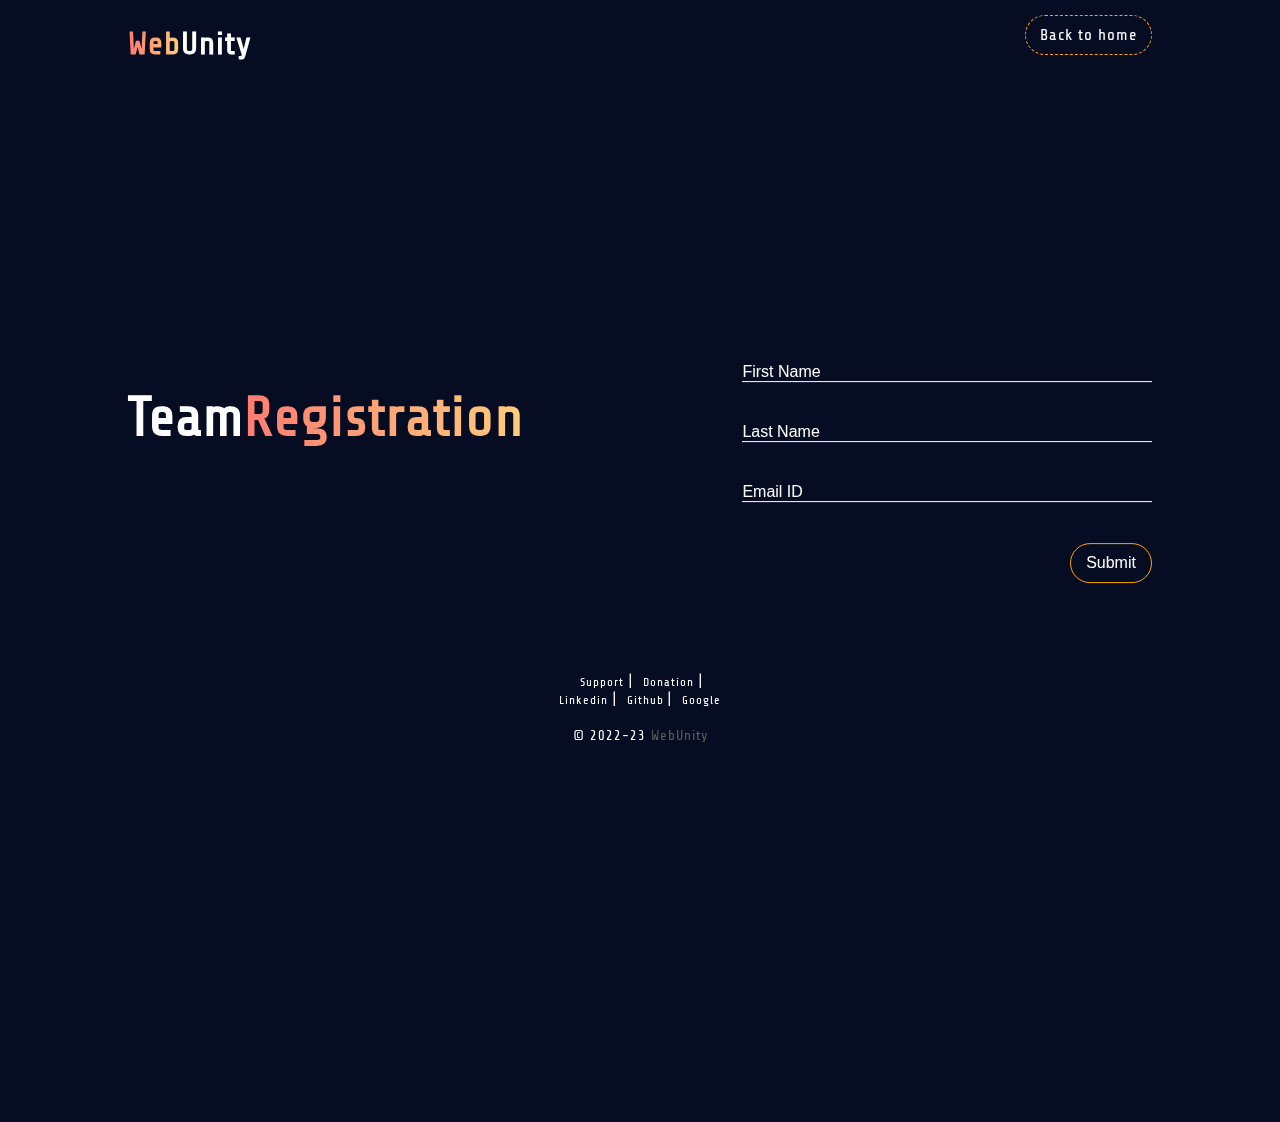
<file: teamreg.html>
<!DOCTYPE html>
<html lang="en">

<head>
    <meta charset="UTF-8">
    <meta http-equiv="X-UA-Compatible" content="IE=edge">
    <meta name="viewport" content="width=device-width, initial-scale=1.0">
    <link rel="stylesheet" href="style.css">
    <script defer src="app.js"></script>
    <title>Webunity - We are Here !!!</title>
</head>

<body class="hidden">
    
    <div class="navbar">

        <h1  class="logo"><span>Web</span>Unity</h1>

        <ul class="regmenunav">
            <li><a href="https://hyperdgx.github.io/Webunity-Updated/" target="_blank">Back to home</a></li>
        </ul>

    </div>

    <div class="reghomepage">
        <div class="entryreg">
            <h1 class="regtext"> Team<span>Registration</span></h1>
            <form class="paraabout" action="#">
                <input type="text" placeholder="First Name">
                <input type="text" placeholder="Last Name">
                <input type="text" placeholder="Email ID">
                <input class="btnreg" type="submit">
            </form>
        </div>
        </div>

        <footer class="regfoot">
            </div>
    
            <div class="bottompage">
                <div class="socialandlink">
                    
                    <div class="footlink">
                        <ul>
                            <a href="#">Support</a>|
                            <a href="#">Donation</a>|
                            <a href="#">Linkedin</a>|
                            <a href="#">Github</a>|
                            <a href="#">Google</a>
                        </ul>
                    </div>
    
                </div>
                <span class="copyrights">&copy; 2022-23 <span>WebUnity</span></span>
            </div>
    
        </footer>
</file>
<file: style.css>
@import url('https://fonts.googleapis.com/css2?family=Share+Tech&display=swap');
*{
    margin: 0;
    padding: 0;
    box-sizing: border-box;
    scroll-behavior: smooth;
}

html, body {
    font-family: 'Share Tech', sans-serif;
    max-width: 100%;
    overflow-x: hidden;
}
.hidden{
    opacity: 0;
    filter: blur(5px);
    transform: translateY(-100%);
    transition: all 1s;
}
.show{
    opacity: 1;
    filter: blur(0);
    transform: translateY(0);
}

.regfoot{
    color: white;
    background-color: #060d22;
    height: 60vh;
}
.reghomepage{

    height: 55vh;
    background-color: #060d22;
    background-position: center;
    background-size: cover;
}
.entryreg{
    position: relative;
    width: 80%;
    display: flex;
    justify-content: space-between;
    left: 50%;
    top: 50vh;
    z-index: 1;
    transform: translate(-50%,-110%);
}
form{
    position: relative;
    top: 100vh;
}
.regtext{
    font-size: 56px;
    top: 15vh;
    position: relative;
}
.regtext span{
    background: linear-gradient(to right, #ff7c71, #ffcd7c);
    -webkit-text-fill-color: transparent;
    -webkit-background-clip: text;
}
form input{
    background-color: transparent;
    border: none;
    position: relative;
    margin-top: 10%;
    outline: none;
    text-align: center;
    width: 100%;
    font-size: 1rem;
    color: #f3ac3a;
    border-bottom: 1px solid white;
    text-align: left;
}
form input::placeholder{
    color: white;
    font-size: 1rem;
    text-align: left;
}
.btnreg{
    text-align: center;
    border: 1px solid orange;
    border-radius: 20px;
    padding: 10px 14px;
    transition: all 0.15s linear;
    color: white;
    text-decoration: none;
    width: 20%;
}
.btnreg:hover{
    color: black;
    transform: scale(1.1);
    background: linear-gradient(to right, #ff7c71, #ffcd7c);
}
body{
    letter-spacing: 1px;
    background-color: #060d22;
    color: white;
}
.logo span{
    background: linear-gradient(to right, #ff7c71, #ffcd7c);
    -webkit-text-fill-color: transparent;
    -webkit-background-clip: text;
}
.navbar{
    display: flex;
    position: relative;
    justify-content: space-between;
    margin: 2% 0;
    padding: 0 10%;
}
.menunav {
    list-style: none;
    position: relative;
    top: 1.5vh;
}
ul{
    list-style: none;
}
.regmenunav li{
    float: left;
    margin-left: 30px;
 }
 .regmenunav li a{
     border: 1px solid orange;
     border-radius: 20px;
     border-style: dashed;
     padding: 10px 14px;
     transition: all 0.3s linear;
     color: white;
     text-decoration: none;
 }
 .regmenunav li a:hover{
     color: black;
     background: linear-gradient(to right, #ff7c71, #ffcd7c);
 }
.menunav li{
   float: left;
   margin-left: 30px;
}
.menunav li a{
    border: 1px solid orange;
    border-radius: 20px;
    border-style: dashed;
    padding: 10px 14px;
    transition: all 0.3s linear;
    color: white;
    text-decoration: none;
}
.menunav li a:hover{
    color: black;
    background: linear-gradient(to right, #ff7c71, #ffcd7c);
}
.entrytext span{
    background: linear-gradient(to right, #ff7c71, #ffcd7c);
    -webkit-text-fill-color: transparent;
    -webkit-background-clip: text;
}
.entrytext{
    font-size: 56px;
}
.entrytext2{
    font-size: 48px;
}
.entrybox{
    position: relative;
    width: 80%;
    display: flex;
    justify-content: space-between;
    left: 50%;
    top: 50vh;
    z-index: 1;
    transform: translate(-50%,-150%);
}
.entrybox2{
    position: relative;
    width: 80%;
    display: flex;
    justify-content: space-between;
    left: 50%;
    top: 50vh;
    transform: translate(-50%,-50%);
}
.paraabout{
    width: 40%;
    position: relative;
    top: 8vh;
    text-align: right;

}
.paraabout2{
    margin-bottom: 2%;
    font-size: 15px;
}
.one1t{
    background: linear-gradient(to right, #c44eac, #3282f6);
    -webkit-text-fill-color: transparent;
    -webkit-background-clip: text;
    margin-bottom: 1%;
    font-size: 18px;
}
.one12{
    background: linear-gradient(to right, #c44eac, #3282f6);
    -webkit-text-fill-color: transparent;
    -webkit-background-clip: text;
}
.tabling{
    width: 40%;
}
.homepage{
    
    height: 98.5vh;
    background-color: #060d22;
    background-position: center;
    background-attachment: scroll;
    background-size: cover;
}
.detailpage{
    background-color: #fff;
    height: 100vh;
    color: #060d22;
}
.entrytext3{
    text-align: center;
    top: 20vh;
    position: relative;
}
.lastpage{
    height: 100vh;
    background-color: #060d22;
    background-position: bottom;
    background-attachment: scroll;
    background-size: cover;
}
.spnp{
    background: linear-gradient(to right, #ffcd7c, #ff7c71);
    -webkit-text-fill-color: transparent;
    -webkit-background-clip: text;
}
.cards{
    display: flex;
    justify-content: space-between;
    width: 75%;
    position: relative;
    top: 50vh;
    color: #d6cece;
    left: 50%;
    transform: translate(-50%,-50%);
    text-align: center;
}
.card1{
    width: 30%;
    background-color: rgba(216, 203, 203, 0.116);
    padding: 20px 22px;
    height: 40vh;
    color: #d6cece;
    border-radius: 10px;
    transition: all linear 0.2s;
}
.card1:hover{
    background-color: #45484e;
    transform: scale(1.05);
}
.postofmem{
    font-style: italic;
    font-size: 14px;
    color: rgba(151, 145, 145, 0.582);
}
.linemem{
    font-style: oblique;
    margin-top: 10%;
    transition: all linear 0.2s;
    color: rgba(141, 142, 146, 0.788);
}
.card1:hover .linemem{
    color: rgba(255, 255, 255, 0.719);
}
.card1:hover .membername1{
    color: white;    
}
.card1:hover .postofmem{
    color: #868383;
}
.card1:hover img{
    filter: none;
}
.membername1{
    margin-top: 2%;
    transition: all linear 0.2s;
    font-weight: 600;
    color: rgba(204, 192, 192, 0.514);
}
.cards img{
    transition: all 0.2s linear;
    margin-top: 10%;
    border-radius: 50%;
    filter: grayscale();
}
.cards img:hover{
    filter: none;
}
.homefoot{
    height: 50vh;
    color: white;
    background-color: #060d22;
}
.getstar{
    background: linear-gradient(to right, #f3ac3a, #fd5040);
    color: white;
    height: 20vh;
    font-size: 14px;
}
.getstar h1{
    margin-left: 10%;
    display: flex;
    justify-content: space-between;
    position: relative;
    top: 5vh;
}
.btnhai{
    width: 15%;
    border-radius: 25px;
    text-decoration: none;
    position: relative;
    color: white;
    text-align: center;
    background-color: transparent;
    padding: 16px 14px;
    font-size: 18px;
    border: 3px solid white;
    margin-right: 18%;
    transition: all linear 0.2s;
}
.btnhai:hover{
    opacity: 50%;
    transform: scale(1.05);
    color: black;
    border: 3px solid black;
}
.bottompage{
    text-align: center;
    height: 30vh;
}
.footlink{
    width: 15%;
    position: relative;
    left: 50%;
    top: 12vh;
    transform: translate(-50%,-50%);
}
.footlink ul a{
    text-decoration: none;
    margin: 0 2%;
    color: white;
    text-align: center;
    font-size: 12px;
}
.copyrights{
    text-align: center;
    font-size: 14px;
    top: 12vh;
    position: relative;
}
.soocial{
    position: relative;
    top: 6vh;
    margin: 0 12px;
}
.soocial img{
    transition: all 0.1s linear;
}
.soocial img:hover{
    transform: scale(1.05);
    filter: brightness(50%);
}
.copyrights span{
    color: #615d5d;
    cursor: pointer;
}



@media only screen and (max-width: 800px) {

    .logo{
        margin: 40px 20px;
        font-size: 3rem;
        text-align: center;
      
        
    }
    .entryreg{
        display: block;
    }
    .btnreg{
        position: relative;
        margin-top: 20%;
        width: 50%;
    }
    .regtext{
        display: block;
        top: 0;
        text-align: center;
        margin: auto;
        font-size: 2.5rem;
        position: relative;
        
    }
    .logo span{
        color: white;
    }
    .navbar{
        display: inline;
        
        position: relative;

    }
    body{
         background-color: #060d22;
        background-size: cover;
        background-position: center;
        background-repeat: no-repeat;
        overflow-x: hidden;
        
    }
    .reghomepage{
        background-image: none;
        box-shadow: none;
        color: white;
        height: 50vh;
    }
    .homepage{
        background-image: none;
        box-shadow: none;
        color: white;
    }
    .homepage span{
        color: orange;
    }
    .menunav ul{
        list-style: none;
    }
    .detailpage{
        box-shadow: none;
    }
    .regmenunav li a{
        color: white;
        text-decoration: none;
        position: relative;
        top: 110vh;
        border-radius: 20px;
        border: 1px solid orange;
        padding: 3% 10%;
        border-style: dashed;
    }
    .regmenunav li a:hover{
        padding: 3% 12%;

    }
    .regmenunav li{
        display: block;
        float: none;
        text-align: center;
        margin: auto;
        margin-bottom: 10%;
        width: auto;
        position: relative;
    }
    .menunav li a{
        color: white;
        border: 1px solid orange;
        padding: 3% 10%;
        border-style: dashed;

    }
    .menunav li a:hover{
        padding: 3% 12%;

    }
    .menunav li{
        display: block;
        float: none;
        text-align: center;
        margin: auto;
        margin-bottom: 10%;
        width: auto;
        position: relative;
    }
    .entrybox{
        display: inline-block;
        text-align: center;
        margin: auto;
        top: 90vh;
        position: relative;
    }
    .entrybox2{
        display: inline-block;
        text-align: center;
        margin: auto;
        top: 50vh;
        position: relative;
    }
    .paraabout{
        display: block;
        text-align: center;
        margin: auto;
        width: 80%;
        position: relative;
    }
    .tabling{
        padding-top: 50px;
        display: block;
        text-align: center;
        margin: auto;
        width: 80%;
        position: relative;
    }
    .one1t{
        margin-top: 8%;
        font-size: 18px;
    }
    .entrytext3{
        display: block;
        color: rgba(255, 255, 255, 0.664);
        font-size: 38px;
        text-align: center;
        margin: auto;
        width: 80%;
        top: 20vh;
        position: relative;
    }
    .entrytext3 span{
        color: red;
        
    }
    .lastpage{
        height: 225vh;
        box-shadow: none;
    }
    .cards{
        display: block;
        top: 95vh;
        width: 80%;
        margin: auto;
        position: relative;
    }
    .card1{
        width: 80%;
        margin-bottom: 20%;
        height: 40vh;
    }
    .card1 img{
        margin-top: 18%;
        position: relative;
        transform: scale(1.5);
    }
    .getstar{
        height: 40vh;
        display: inline-block;
        width: 100%
    }
    .getstar h1{
        text-align: center;
        display: block;
        width: 80%;
        font-size: 1.5rem;
        margin: auto;
    }
    .btnhai{
        width: 50%;
        text-align: center;
        margin: auto;
        display: block;
        top: 4vh;
        transform: scale(0.8);
    }
    .btnhai:hover{
        transform: scale(0.85);
    }
    .homefoot{
        height: 80vh;
    }
    .footlink{
        width: 100%;
        top: 20vh;
    }
    .footlink a:hover{
        color: orangered;
    }
    .copyrights{
        top: 24vh;
    }
    .soocial{
        transform: scale(1);
        top: 8vh;
        display: inline;
        overflow-x: hidden;
    }
    .soocial img{
        width: 10%;
        margin: 0 10px;
    }
    .soocial img:hover{
        transform: translateY(-10%);
    }

    }
</file>
